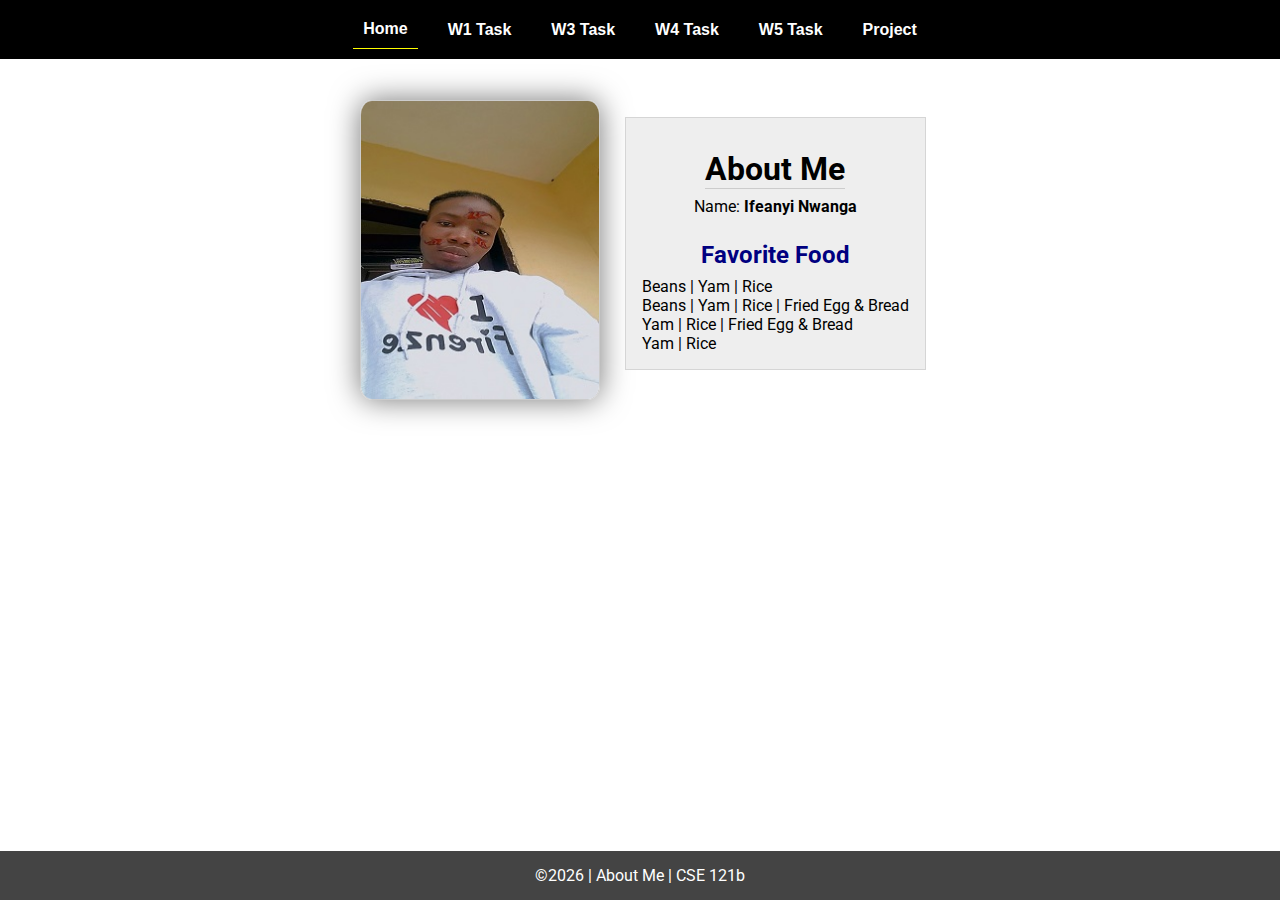
<file: index.html>
<!DOCTYPE html>
<html lang="en">

<head>
  <meta charset="UTF-8">
  <meta name="viewport" content="width=device-width, initial-scale=1.0">
  <title>About Me | CSE 121b | W02: Programming Tasks</title>
  <link rel="preconnect" href="https://fonts.googleapis.com">
  <link rel="preconnect" href="https://fonts.gstatic.com" crossorigin>
  <link href="https://fonts.googleapis.com/css2?family=Roboto:wght@400;600&display=swap"
    rel="stylesheet">
  <link rel="stylesheet" href="styles/main.css">
</head>

<body>
  <nav>
    <ul id="menu">
      <li><a id="toggleMenu">&equiv;</a></li>
      <li><a href="index.html" class="active">Home</a></li>
      <li><a href="w01-task/w01-task.html">W1 Task</a></li>
      <li><a href="w03-task.html">W3 Task</a></li>
      <li><a href="w04-task.html">W4 Task</a></li>
      <li><a href="w05-task.html">W5 Task</a></li>
      <li><a href="project.html">Project</a></li>
    </ul>
  </nav>
  <main id="home">
    <picture>
      <img src="images/placeholder.png" alt="Placeholder Image">
    </picture>
    <section>
      <h1>About Me</h1>
      <div class="info">Name: <span id="name"></span></div>
      <h2>Favorite Food</h2>
      <div class="block" id="food"></div>
    </section>
  </main>
  <footer>
    &copy;<span id="year"></span> | About Me | CSE 121b
  </footer>
  <script src="scripts/main.js"></script>
  <script src="scripts/w02-task.js"></script>
</body>

</html>
</file>
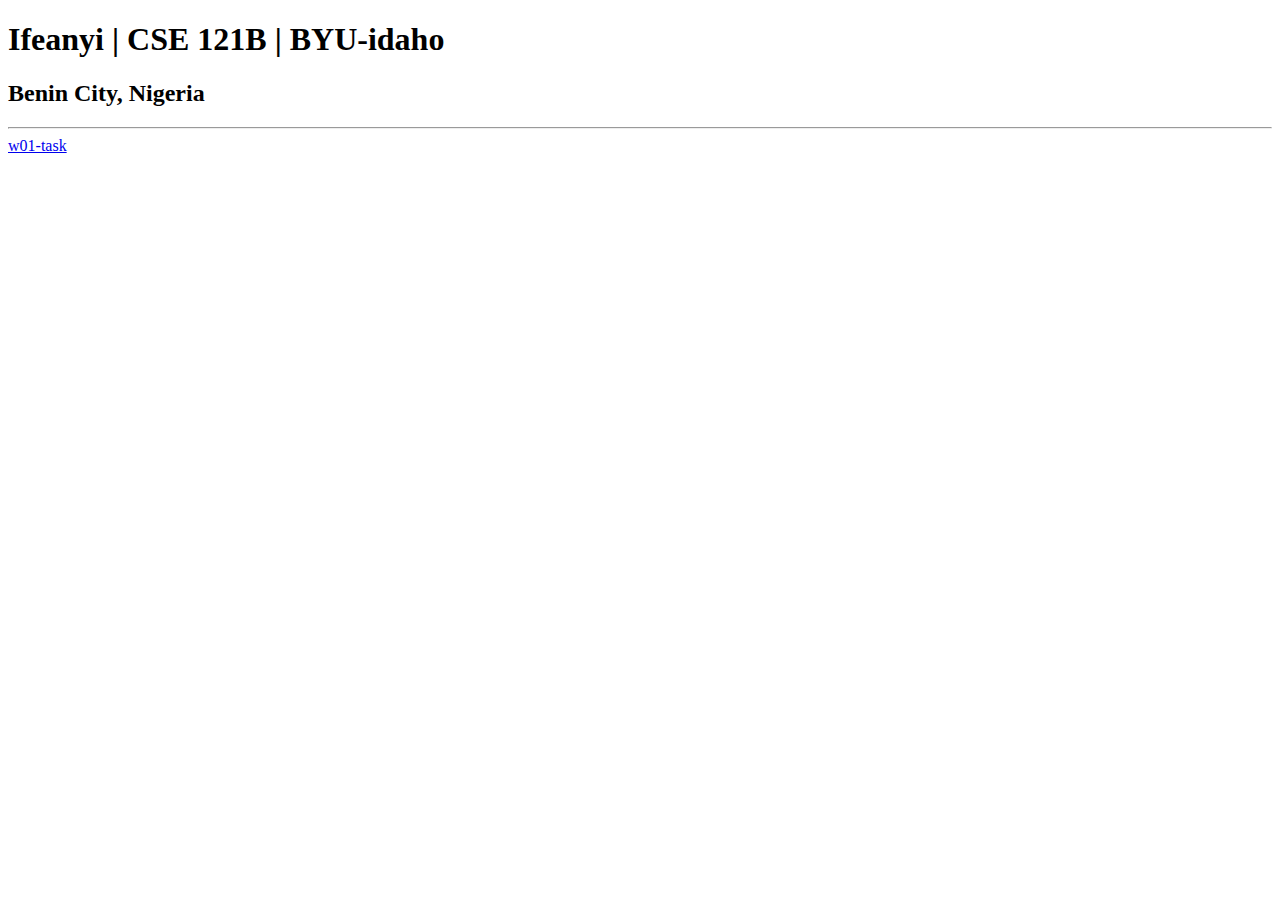
<file: index-old.html>
<!DOCTYPE html>
<html lang="en">
<head>
  <meta charset="UTF-8">
  <meta name="viewport" content="width=device-width, initial-scale=1.0">
  <title>Ifeanyi Nwanga| CSE 121B | BYU-idaho</title>
</head>
<body>
  <h1>Ifeanyi | CSE 121B | BYU-idaho</h1>
  <h2>Benin City, Nigeria</h2>
  <hr>
  <nav>
    <a href="w01-task/w01-task.html">w01-task</a>
  </nav>
</body>
</html>
</file>
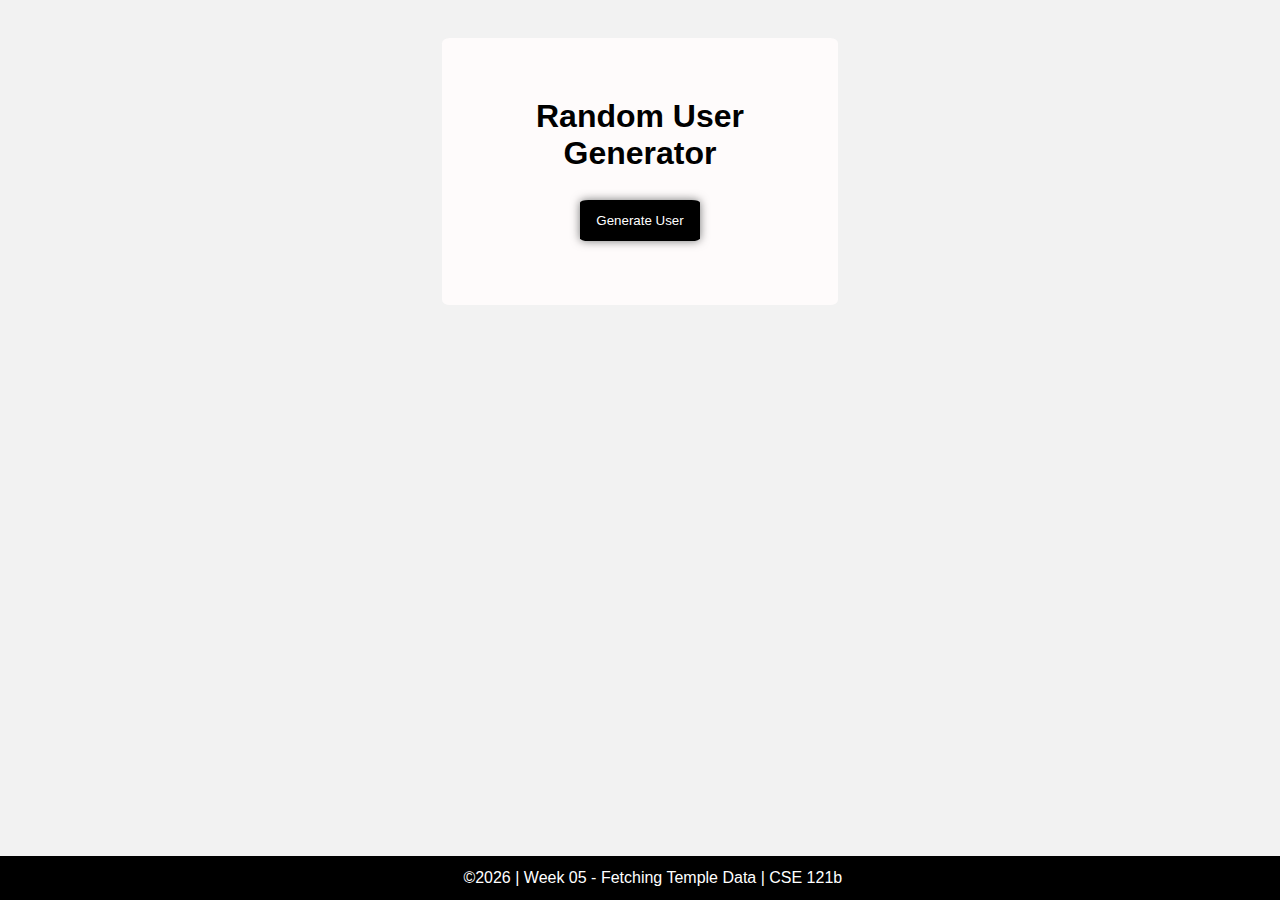
<file: project.html>
<!DOCTYPE html>
<html lang="en">
<head>
    <meta charset="UTF-8">
    <meta name="viewport" content="width=device-width, initial-scale=1.0">
    <title>Random User Generator</title>
    <link rel="stylesheet" href="styles/project.css">
</head>
<body>
    <div class="container">
        <h1>Random User Generator</h1>
        <button id="generate">Generate User</button>
        <div id="user-container"></div>
    </div>
    <footer>
      &copy;<span id="year"></span> | Week 05 - Fetching Temple Data | CSE 121b
    </footer>
    <script>
      document.getElementById("year").innerHTML = new Date().getFullYear();
    </script>
    <script type="module" src="scripts/project.js"></script>
</body>
</html>
</file>
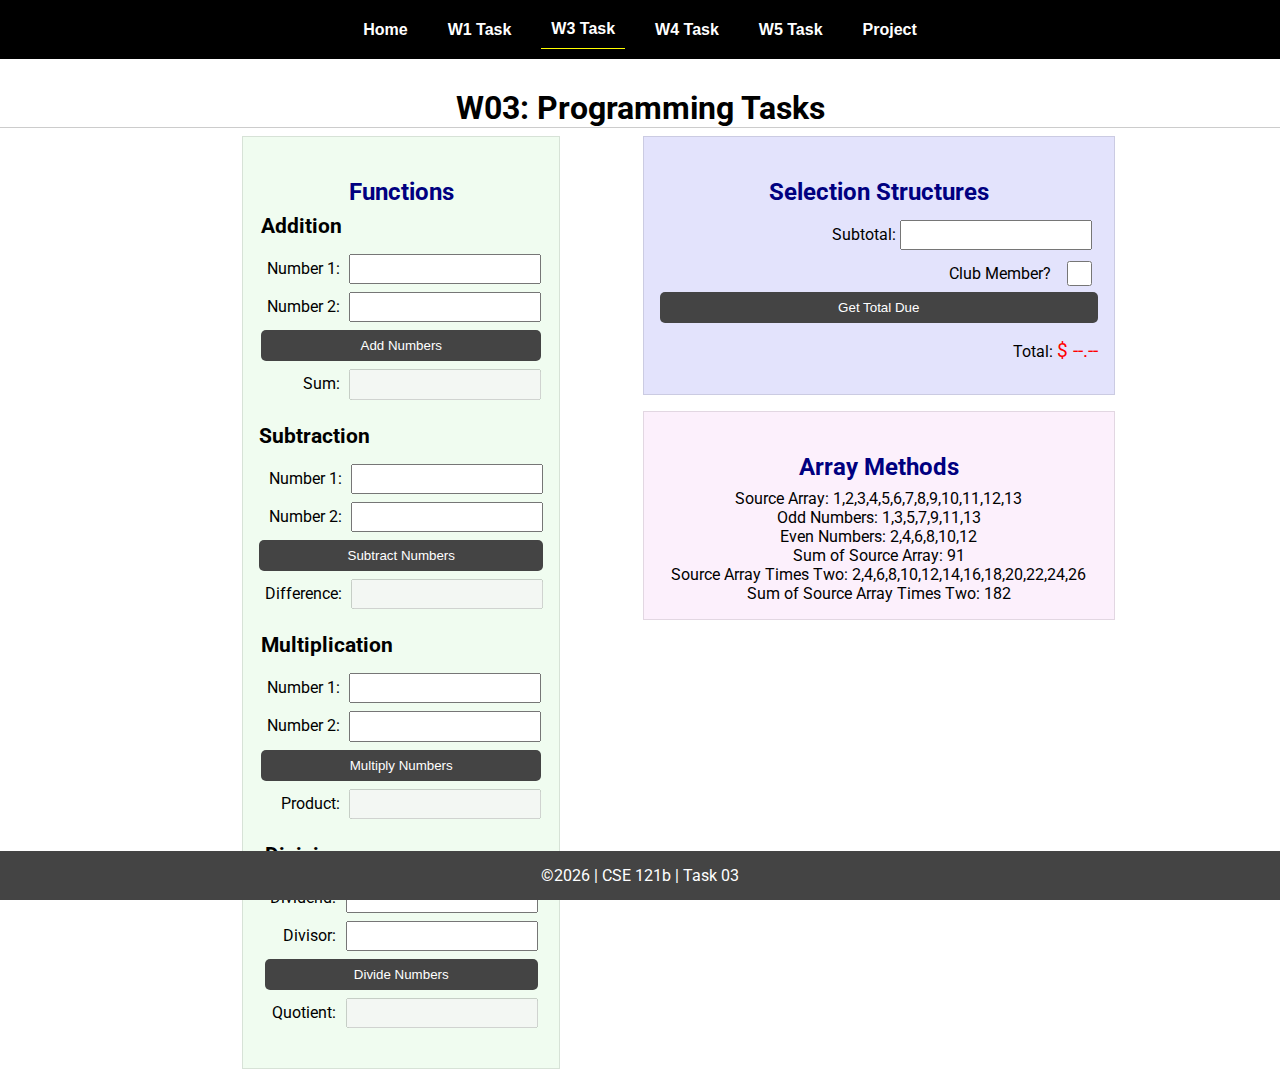
<file: w03-task.html>
<!DOCTYPE html>
<html lang="en">

<head>
    <meta charset="UTF-8">
    <meta name="viewport" content="width=device-width, initial-scale=1.0">
    <title>CSE 121b | W03: Programming Tasks</title>
    <link rel="preconnect" href="https://fonts.googleapis.com">
    <link rel="preconnect" href="https://fonts.gstatic.com" crossorigin>
    <link href="https://fonts.googleapis.com/css2?family=Roboto:wght@400;600&display=swap"
        rel="stylesheet">
    <link rel="stylesheet" href="styles/main.css">
</head>

<body>
    <nav>
        <ul id="menu">
            <li><a id="toggleMenu">&equiv;</a></li>
            <li><a href="index.html">Home</a></li>
            <li><a href="w01-task.html">W1 Task</a></li>
            <li><a href="w03-task.html" class="active">W3 Task</a></li>
            <li><a href="w04-task.html">W4 Task</a></li>
            <li><a href="w05-task.html">W5 Task</a></li>
            <li><a href="project.html">Project</a></li>
        </ul>
    </nav>>
    <header>
        <h1>W03: Programming Tasks</h1>
    </header>
    <main id="task3">
        <section id="section1">
            <h2>Functions</h2>
            <article>
                <h3>Addition</h3>
                <div>
                    <label for="add1">Number 1:</label>
                    <input type="text" id="add1" name="add1">
                </div>
                <div>
                    <label for="add2">Number 2:</label>
                    <input type="text" id="add2" name="add2">
                </div>
                <div>
                    <input type="button" id="addNumbers" value="Add Numbers">
                </div>
                <div>
                    <label for="sum">Sum:</label>
                    <input type="text" id="sum" name="sum" disabled>
                </div>            
            </article>
            <article>
                <h3>Subtraction</h3>
                <div>
                    <label for="subtract1">Number 1:</label>
                    <input type="text" id="subtract1" name="subtract1">
                </div>
                <div>
                    <label for="subtract2">Number 2:</label>
                    <input type="text" id="subtract2" name="subtract2">
                </div>
                <div>
                    <input type="button" id="subtractNumbers" value="Subtract Numbers">
                </div>
                <div>
                    <label for="difference">Difference:</label>
                    <input type="text" id="difference" name="difference" disabled>
                </div>
            </article>
            <article>
                <h3>Multiplication</h3>
                <div>
                    <label for="factor1">Number 1:</label>
                    <input type="text" id="factor1" name="factor1">
                </div>
                <div>
                    <label for="factor2">Number 2:</label>
                    <input type="text" id="factor2" name="factor2">
                </div>
                <div>
                    <input type="button" id="multiplyNumbers" value="Multiply Numbers">
                </div>
                <div>
                    <label for="product">Product:</label>
                    <input type="text" id="product" name="product" disabled>
                </div>
            </article>
            <article>
                <h3>Division</h3>
                <div>
                    <label for="dividend">Dividend:</label>
                    <input type="text" id="dividend" name="dividend">
                </div>
                <div>
                    <label for="divisor">Divisor:</label>
                    <input type="text" id="divisor" name="divisor">
                </div>
                <div>
                    <input type="button" id="divideNumbers" value="Divide Numbers">
                </div>
                <div>
                    <label for="quotient">Quotient:</label>
                    <input type="text" id="quotient" name="quotient" disabled>
                </div>
            </article>
        </section>
        <div>
            <section id="section2">
                <h2>Selection Structures</h2>
                <label class="right">Subtotal:
                    <input type="number" id="subtotal" size="5">
                </label>
                <label class="middle right">
                    Club Member?
                    <input type="checkbox" id="member">
                </label>
                <div class="right">
                    <input type="button" id="getTotal" value="Get Total Due">
                </div>
                <div class="right">Total:
                    <span class="larger" id="total">$ --.--</span>
                </div>
            </section>
            <section id="section3">
                <h2>Array Methods</h2>
                <p>
                    Source Array: <span id="array"></span>
                </p>
                <p>
                    Odd Numbers: <span id="odds"></span>
                </p>
                <p>
                    Even Numbers: <span id="evens"></span>
                </p>
                <p>
                    Sum of Source Array: <span id="sumOfArray"></span>
                </p>
                <p>
                    Source Array Times Two: <span id="multiplied"></span>
                </p>
                <p>
                    Sum of Source Array Times Two: <span id="sumOfMultiplied"></span>
                </p>
            </section>
        </div>
    </main>
    <footer>
        &copy;<span id="year"></span> | CSE 121b | Task 03
    </footer>
    <script src="scripts/main.js"></script>
    <script>
        document.getElementById("year").innerHTML = new Date().getFullYear();
    </script>
    <script src="scripts/w03-task.js"></script>
</body>

</html>
</file>
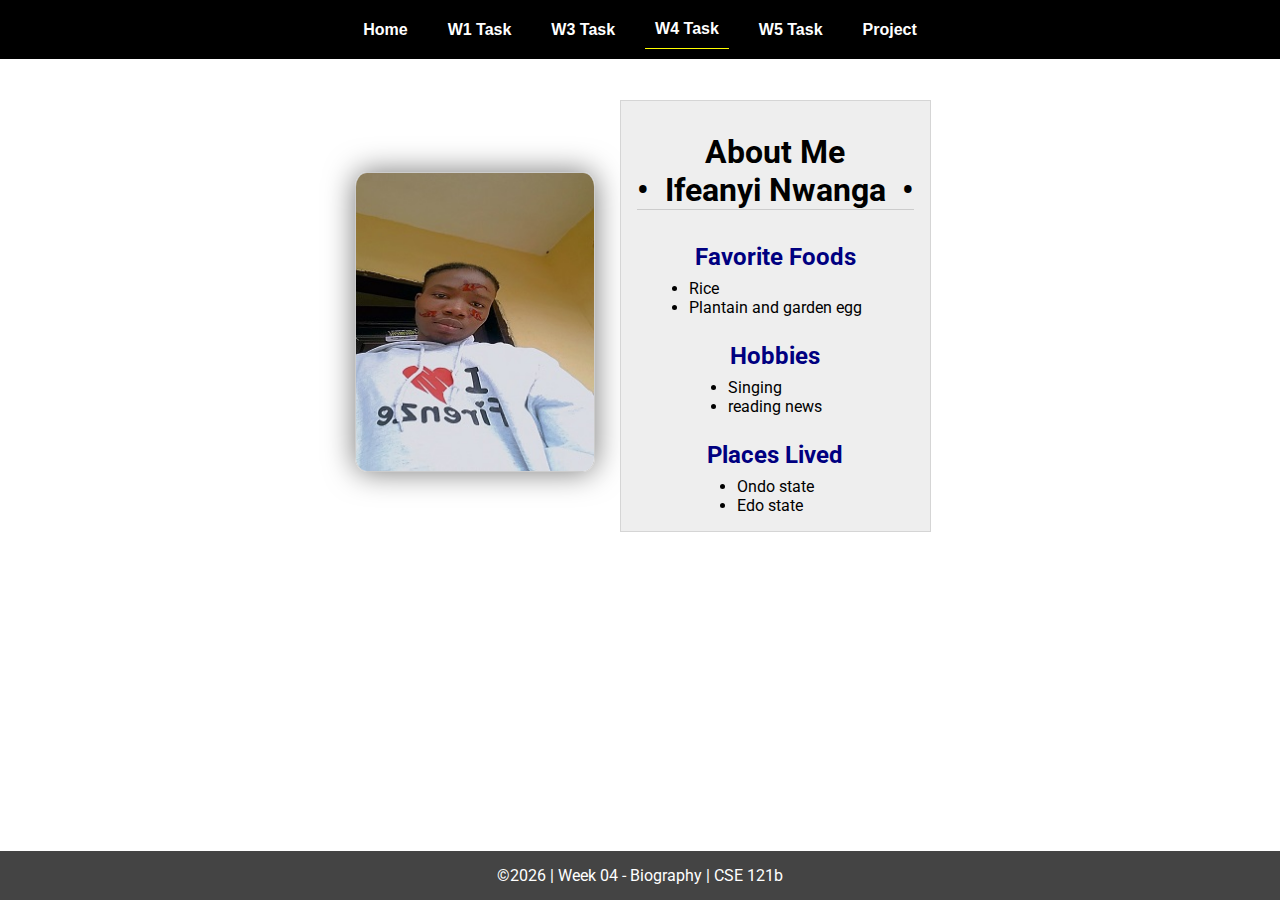
<file: w04-task.html>
<!DOCTYPE html>
<html lang="en">

<head>
  <meta charset="UTF-8">
  <meta name="viewport" content="width=device-width, initial-scale=1.0">
  <title>CSE 121b | W04: Programming Tasks</title>
  <link rel="preconnect" href="https://fonts.googleapis.com">
  <link rel="preconnect" href="https://fonts.gstatic.com" crossorigin>
  <link href="https://fonts.googleapis.com/css2?family=Roboto:wght@400;600&display=swap"
    rel="stylesheet">
  <link rel="stylesheet" href="styles/main.css">
</head>

<body>
  <nav>
    <ul id="menu">
      <li><a id="toggleMenu">&equiv;</a></li>
      <li><a href="index.html">Home</a></li>
      <li><a href="w01-task.html">W1 Task</a></li>
      <li><a href="w03-task.html">W3 Task</a></li>
      <li><a href="w04-task.html" class="active">W4 Task</a></li>
      <li><a href="w05-task.html">W5 Task</a></li>
      <li><a href="project.html">Project</a></li>
    </ul>
  </nav>
  <main id="home">
    <picture>
      <img id="photo" src="images/placeholder.png" alt="Placeholder Image">
    </picture>
    <section>
      <h1>About Me<br>• &nbsp;<span id="name"></span>&nbsp; •</h1>
      <h2>Favorite Foods</h2>
      <ul id="favorite-foods"></ul>
      <h2>Hobbies</h2>
      <ul id="hobbies"></ul>
      <h2>Places Lived</h2>
      <dl id="places-lived"></dl>
    </section>
  </main>

  <footer>
    &copy;<span id="year"></span> | Week 04 - Biography | CSE 121b
  </footer>
  <script src="scripts/main.js"></script>
  <script>
    document.getElementById("year").innerHTML = new Date().getFullYear();
  </script>
  <script src="scripts/w04-task.js"></script>
</body>

</html>
</file>
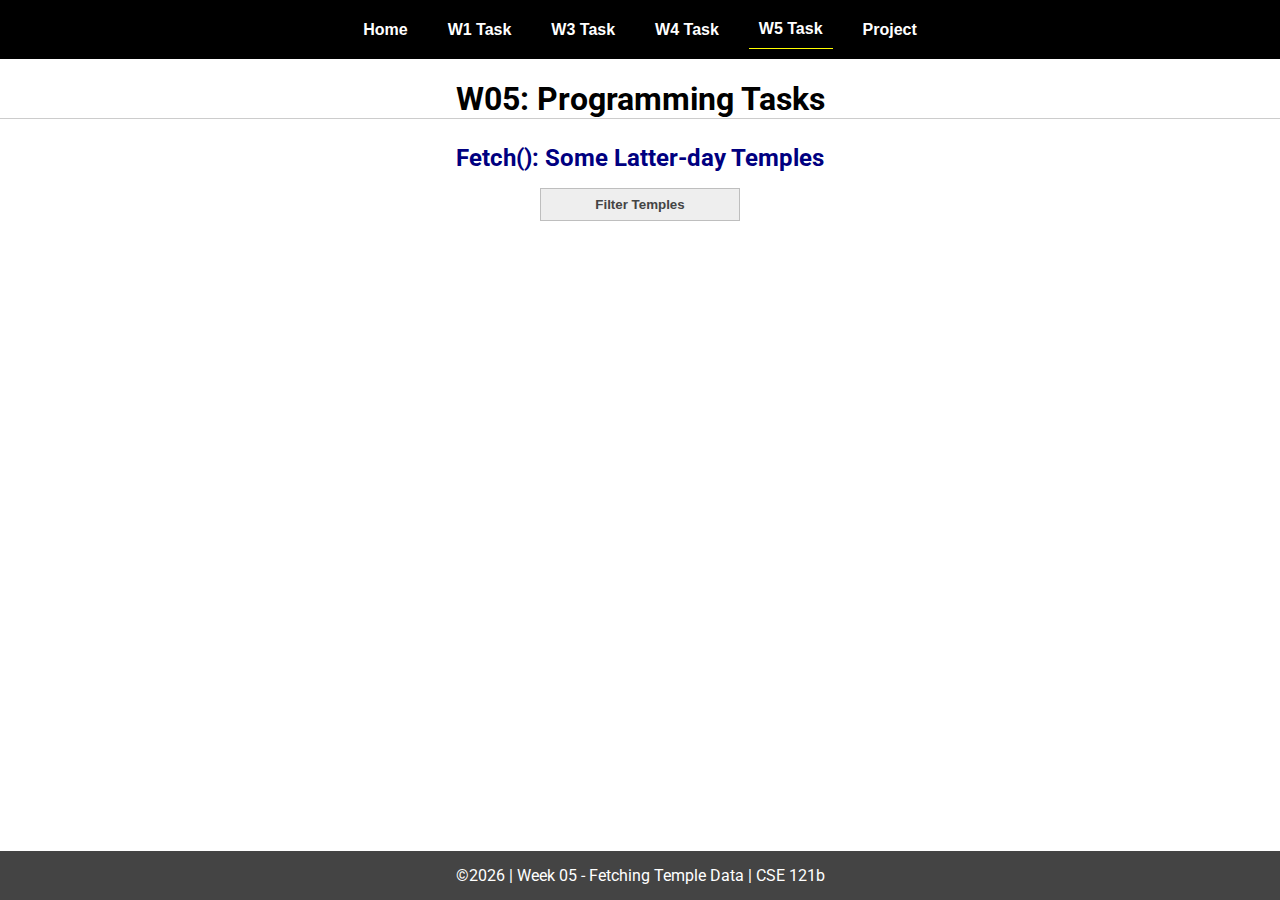
<file: w05-task.html>
<!DOCTYPE html>
<html lang="en">

<head>
  <meta charset="UTF-8">
  <meta name="viewport" content="width=device-width, initial-scale=1.0">
  <title>CSE 121b | W05: Programming Tasks</title>
  <link rel="preconnect" href="https://fonts.googleapis.com">
  <link rel="preconnect" href="https://fonts.gstatic.com" crossorigin>
  <link href="https://fonts.googleapis.com/css2?family=Roboto:wght@400;600&display=swap"
    rel="stylesheet">
  <link rel="stylesheet" href="styles/main.css">
</head>

<body>
  <nav>
    <ul id="menu">
      <li><a id="toggleMenu">&equiv;</a></li>
      <li><a href="index.html">Home</a></li>
      <li><a href="w01-task.html">W1 Task</a></li>
      <li><a href="w03-task.html">W3 Task</a></li>
      <li><a href="w04-task.html">W4 Task</a></li>
      <li><a href="w05-task.html" class="active">W5 Task</a></li>
      <li><a href="project.html">Project</a></li>
    </ul>
  </nav>
  <main id="gridly">
    <h1>W05: Programming Tasks</h1>
    <h2>Fetch(): Some Latter-day Temples</h2>

    <select id="sortBy" title="Choose a data filter.">
      <option value="" disabled selected>Filter Temples</option>
      <option value="utah">Utah</option>
      <option value="notutah">Outside of Utah</option>
      <option value="older">Built Before 1950</option>
      <option value="all">No Filter</option>
    </select>

    <div id="temples">
    </div>
  </main>


  <footer>
    &copy;<span id="year"></span> | Week 05 - Fetching Temple Data | CSE 121b
  </footer>
  <script src="scripts/main.js"></script>
  <script>
    document.getElementById("year").innerHTML = new Date().getFullYear();
  </script>
  <script src="scripts/w05-task.js"></script>
</body>

</html>
</file>
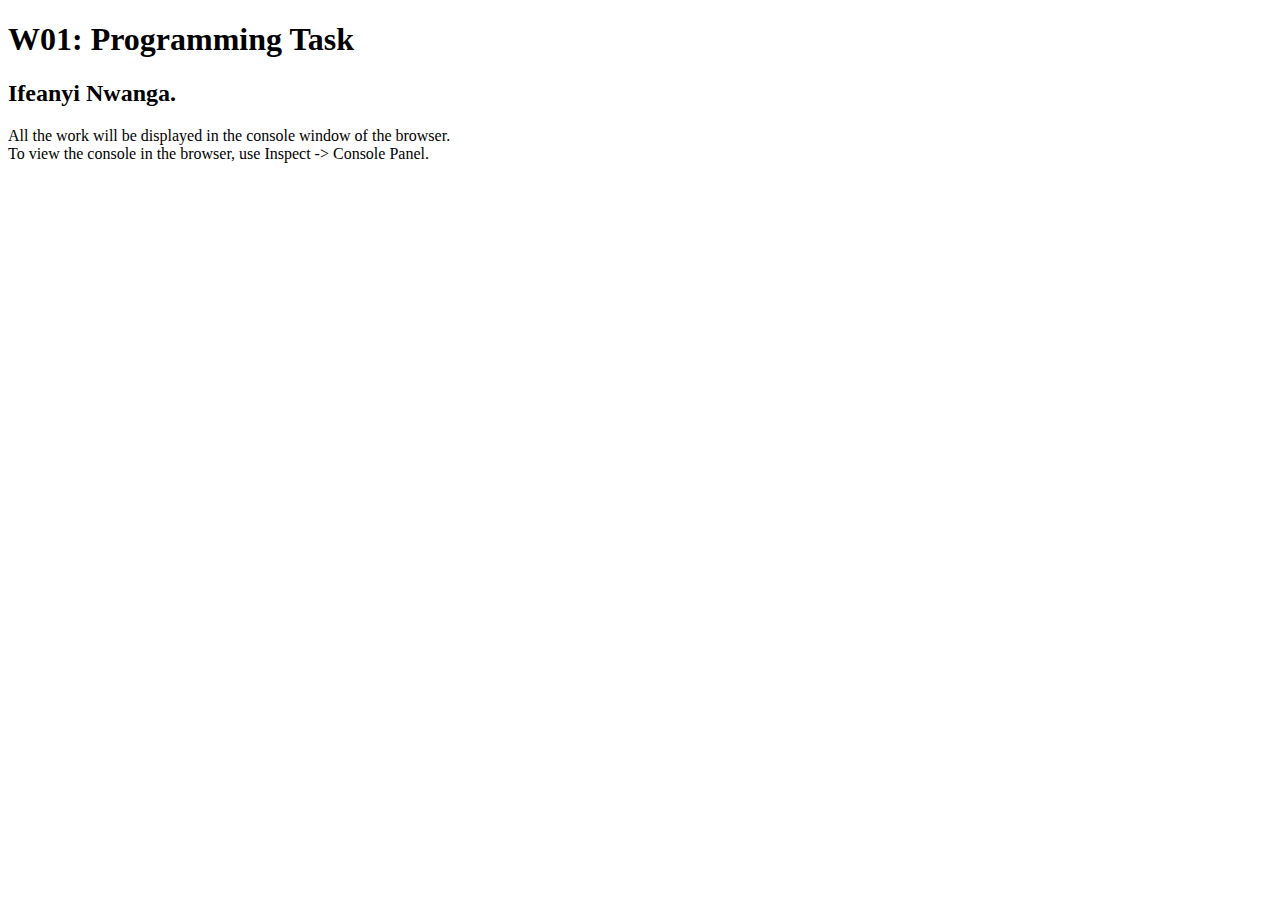
<file: w01-task/w01-task.html>
<!DOCTYPE html>
<html lang="en">

<head>
  <meta charset="UTF-8">
  <meta name="viewport" content="width=device-width, initial-scale=1.0">
  <title>W01: Programming Task</title>
</head>

<body>
  <h1>W01: Programming Task</h1>
  <h2>Ifeanyi Nwanga.</h2>
  <p>All the work will be displayed in the console window of the browser.
    <br>To view the console in the browser, use Inspect -> Console Panel.
  </p>

  <script src="w01-task.js"></script>

</body>
</file>
<file: styles/main.css>
/* Universal Selector */
* {
margin: 0;
padding: 0;
box-sizing: border-box;
}

/* HTML Selectors */
body {
font-family: 'Roboto', Helvetica, sans-serif;
}

nav {
background-color: black;
width: 100%;
position: fixed;
top: 0;
}

nav ul {
display: flex;
flex-direction: column;
align-items: center;
max-width: -moz-fit-content;
max-width: fit-content;
margin: 0 auto;
}

nav ul li {
flex: 1 1 auto;
}

nav ul li:first-child {
display: block;
font-size: 2rem;
}

nav ul li:first-child a {
padding: 1px 10px;
}

nav ul li {
display: none;
list-style: none;
margin: 10px;
}

nav ul li a {
display: block;
padding: 10px;
text-decoration: none;
font-weight: 600;
color: white;
text-align: center;
font-family: 'Arial Narrow', Arial, sans-serif;
}

nav ul li a:hover {
background-color: #efefef;
color: black;
}

h1,
h2 {
text-align: center;
margin: 1rem 0 .5rem;
}

h1 {
border-bottom: 1px solid #ccc;
}

#gridly h1 {
margin-top: 80px;
}

h2 {
font-size: 1.5rem;
color: navy;
text-align: center;
margin-top: 25px;
}

h3 {
font-size: 1.3rem;
margin-bottom: 1rem;
}

header {
margin-top: 70px;
}

picture {
margin: 0 auto;
}

picture img {
width: 240px;
height: auto;
border-radius: 5%;
border: 1px solid #ccc;
box-shadow: 0 0 30px #777;
}

section {
display: flex;
flex-direction: column;
align-items: center;
margin: 0 auto 1rem;
border: 1px solid rgba(0, 0, 0, .1);
padding: 1rem;
background-color: #eee;
}

article {
margin-bottom: 1rem;
}

article div {
margin-bottom: .5rem;
text-align: right;
}

label {
padding: .35rem;
}

input {
padding: .35rem;
}

input[type="button"] {
padding: .5rem;
background-color: #444;
color: white;
border: none;
border-radius: 5px;
cursor: pointer;
width: 100%
}

input[type="checkbox"] {
width: 25px;
height: 25px;
}

dt {
font-weight: 700;
}

dt::before {
content: "ðŸ˜ï¸ ";
}

dd {
margin: 0 0 .5rem 2rem;
font-size: smaller;
}

footer {
background-color: #444;
color: white;
padding: 15px;
text-align: center;
width: 100%;
position: fixed;
bottom: 0;
}

/* Class Selectors */
.active {
border-bottom: 1px solid yellow;
}

.open li {
display: block;
}

.block {
display: block;
}

.larger {
font-size: larger;
color: red;
}

.right {
width: 100%;
text-align: right;
}

.middle {
display: flex;
align-items: center;
justify-content: right;
gap: 1rem;
}

/* ID Selectors */

#home {
margin-top: 125px;
display: grid;
grid-template-columns: 1fr;
grid-gap: 20px;
align-items: center;
justify-content: center;
}


#section1 {
background-color: rgb(225, 250, 225, .5);
}

#section2 {
background-color: rgba(200, 200, 250, 0.5);

}

#section2 div {
margin-bottom: 1rem;
}

#section3 {
background-color: rgb(250, 225, 250, .5);
}

#sortBy {
appearance: none;
display: flex;
padding: .5rem;
background-color: #eee;
color: #444;
font-weight: 700;
margin: 1rem auto;
width: 200px;
border: 1px solid rgba(0, 0, 0, .2);
text-align: center;
}

#sortBy option:disabled {
font-style: italic;
padding: 1rem;
background-color: #111;
color: #eee;
}

#sortBy:focus{outline: none;}

#sortBy:hover{opacity: .7;}

#temples {
display: grid;
grid-template-columns: repeat(auto-fit, minmax(320px, 1fr));
grid-gap: .5rem;
align-items: center;
margin-bottom: 3rem;
}

#temples article {
height: 250px;
margin: .5rem;
border: 1px solid rgba(0, 0, 0, .1);
padding: 1rem;
background-color: #eee;
display: flex;
flex-direction: column;
align-items: center;
justify-content: center;
}

#temples h4 {
color: navy;
font-size: smaller;
}


#temples img {
width: 250px;
height: auto;
box-shadow: 0 0 30px #777;
margin: .5rem;
}

/* Media Queries */
@media only screen and (min-width: 32.5em) {
nav ul {
flex-direction: row;
}

nav ul li:first-child {
display: none;
}

nav ul li {
display: block;
}

section {
min-width: 300px;
}

#home {
margin: 100px auto 20px;
grid-template-columns: 250px 1fr;
max-width: -moz-fit-content;
max-width: fit-content;
}

#task3 {
display: grid;
grid-template-columns: 1fr 1fr;
grid-gap: 5px;
margin: 0 auto;
max-width: 950px;
}

}
</file>
<file: styles/project.css>
body {
  font-family: Arial, sans-serif;
  background-color: #f2f2f2;
  margin: 0;
  padding: 0;
}


.container {
  background-color: rgb(254, 251, 251);
  text-align: center;
  padding: 3%;
  border-radius: 2%;
  box-shadow: 0% 0% 1% rgba(0, 0, 0, 0.2);
  width: 25%;
  margin: 3% auto;
 
}

button {
  background-color: black;
  color: #fff;
  border: none;
  padding: 4% 5%;
  border-radius: 7%;
  cursor: pointer;
  margin-top: 2%;
  margin-bottom: 8%;
  box-shadow: 0 0 10px #777;
}

button:hover {
  transform: scale(1.1);
}

footer {
  background-color: black;
  color: white;
  padding: 1%;
  text-align: center;
  width: 100%;
  position: fixed;
  bottom: 0;
  }
</file>
